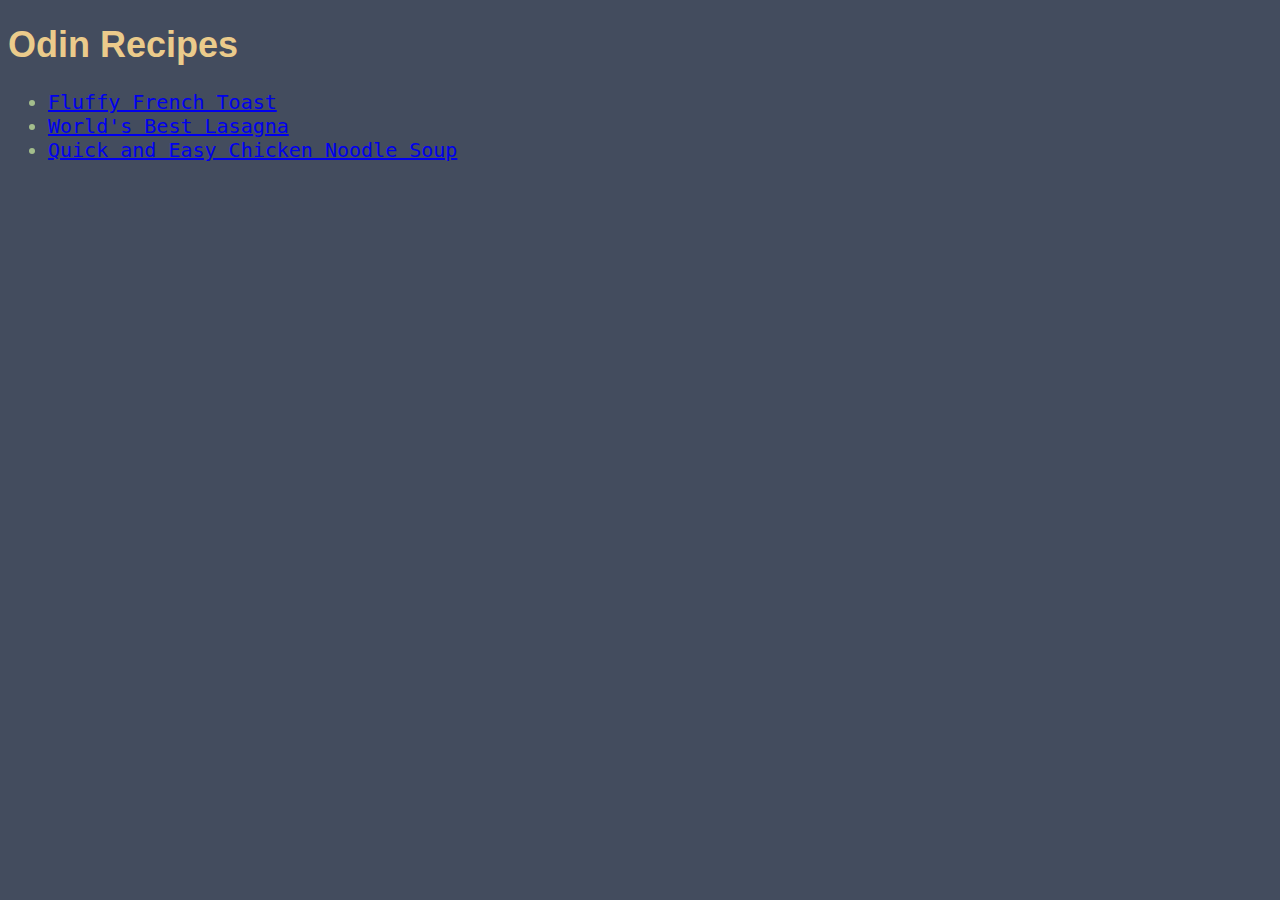
<file: index.html>
<!DOCTYPE html>
<html lang="en">

<head>
    <title>Odin Recipes</title>
    <meta charset="UTF-8">
    <link rel="stylesheet" href="style.css">
</head>

<body>
    <h1>Odin Recipes</h1>

    <ul>
    <li class="link"><a href="recipes/frenchtoast.html">Fluffy French Toast</a></li>

    <li class="link"><a href="recipes/lasagna.html">World's Best Lasagna</a></li>

    <li class="link"><a href="recipes/chicken-noodlesoup.html">Quick and Easy Chicken Noodle Soup</a></li>
    </ul>

</body>

</html>
</file>
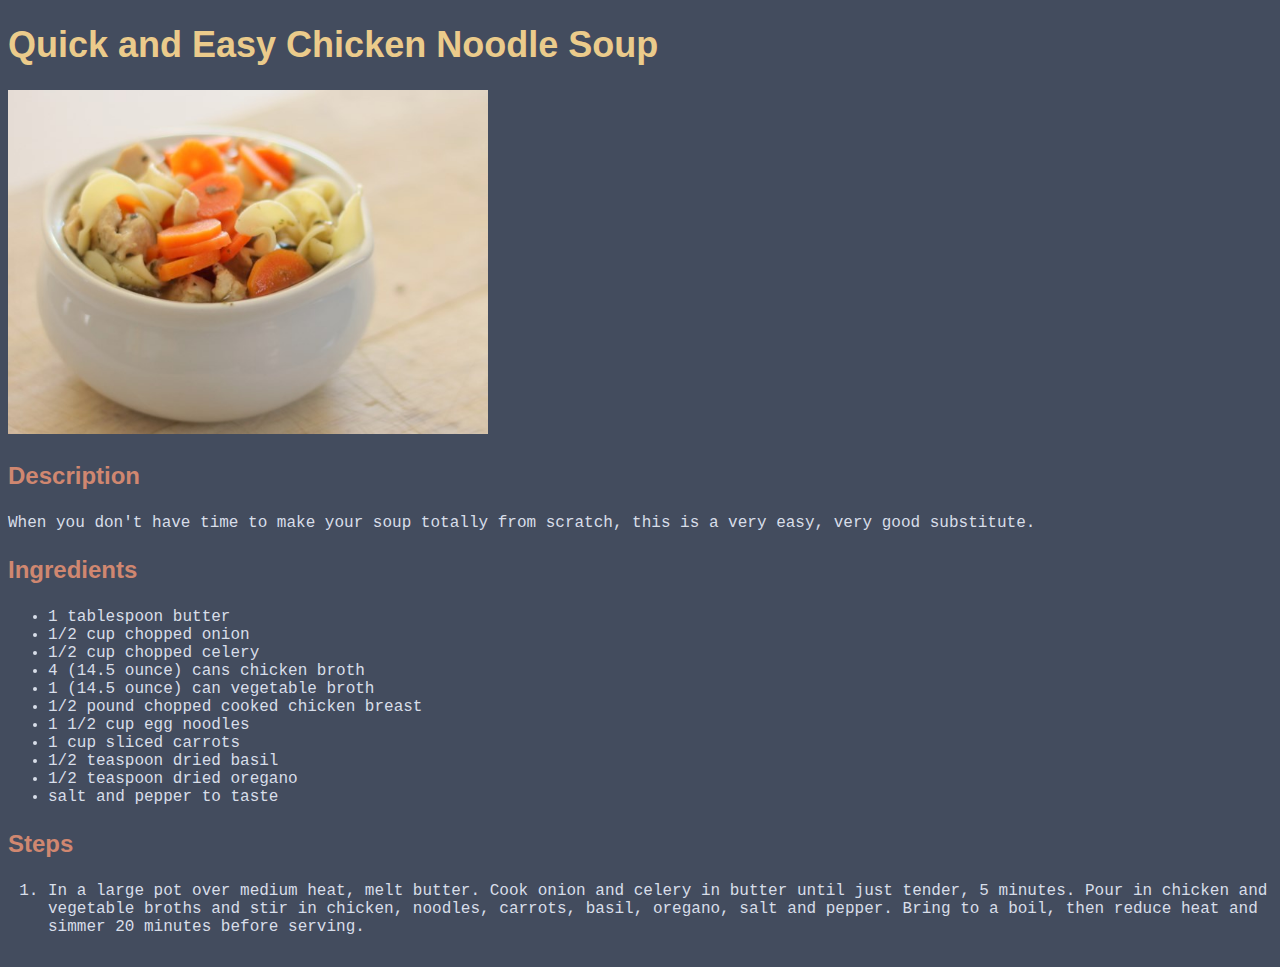
<file: recipes/chicken-noodlesoup.html>
<!DOCTYPE html>
<html lang="en">
    <head>
        <title>Quick and Easy Chicken Noodle Soup</title>
        <meta charset="UTF-8">
        <link rel="stylesheet" href="../style.css">
    </head>

    <body>
        <h1>Quick and Easy Chicken Noodle Soup</h1>
        <img src="../images/soup.jpg" alt="Quick and Easy Chicken Noodle Soup">

        <h3>Description</h3>
        <p>When you don't have time to make your soup totally from scratch, this is a very easy, very good substitute.</p>
   
        <h3>Ingredients</h3>
        <ul>
            <li>1 tablespoon butter</li>
            <li>1/2 cup chopped onion</li>
            <li>1/2 cup chopped celery</li>
            <li>4 (14.5 ounce) cans chicken broth</li>
            <li>1 (14.5 ounce) can vegetable broth</li>
            <li>1/2 pound chopped cooked chicken breast</li>
            <li>1 1/2 cup egg noodles</li>
            <li>1 cup sliced carrots</li>
            <li>1/2 teaspoon dried basil</li>
            <li>1/2 teaspoon dried oregano</li>
            <li>salt and pepper to taste</li>
        </ul>

        <h3>Steps</h3>
        <ol>
            <li>In a large pot over medium heat, melt butter. Cook onion and celery in butter until just tender, 5 minutes. 
                Pour in chicken and vegetable broths and stir in chicken, noodles, carrots, basil, oregano, salt and pepper. 
                Bring to a boil, then reduce heat and simmer 20 minutes before serving.</li>
        </ol>

    </body>

</html>
</file>
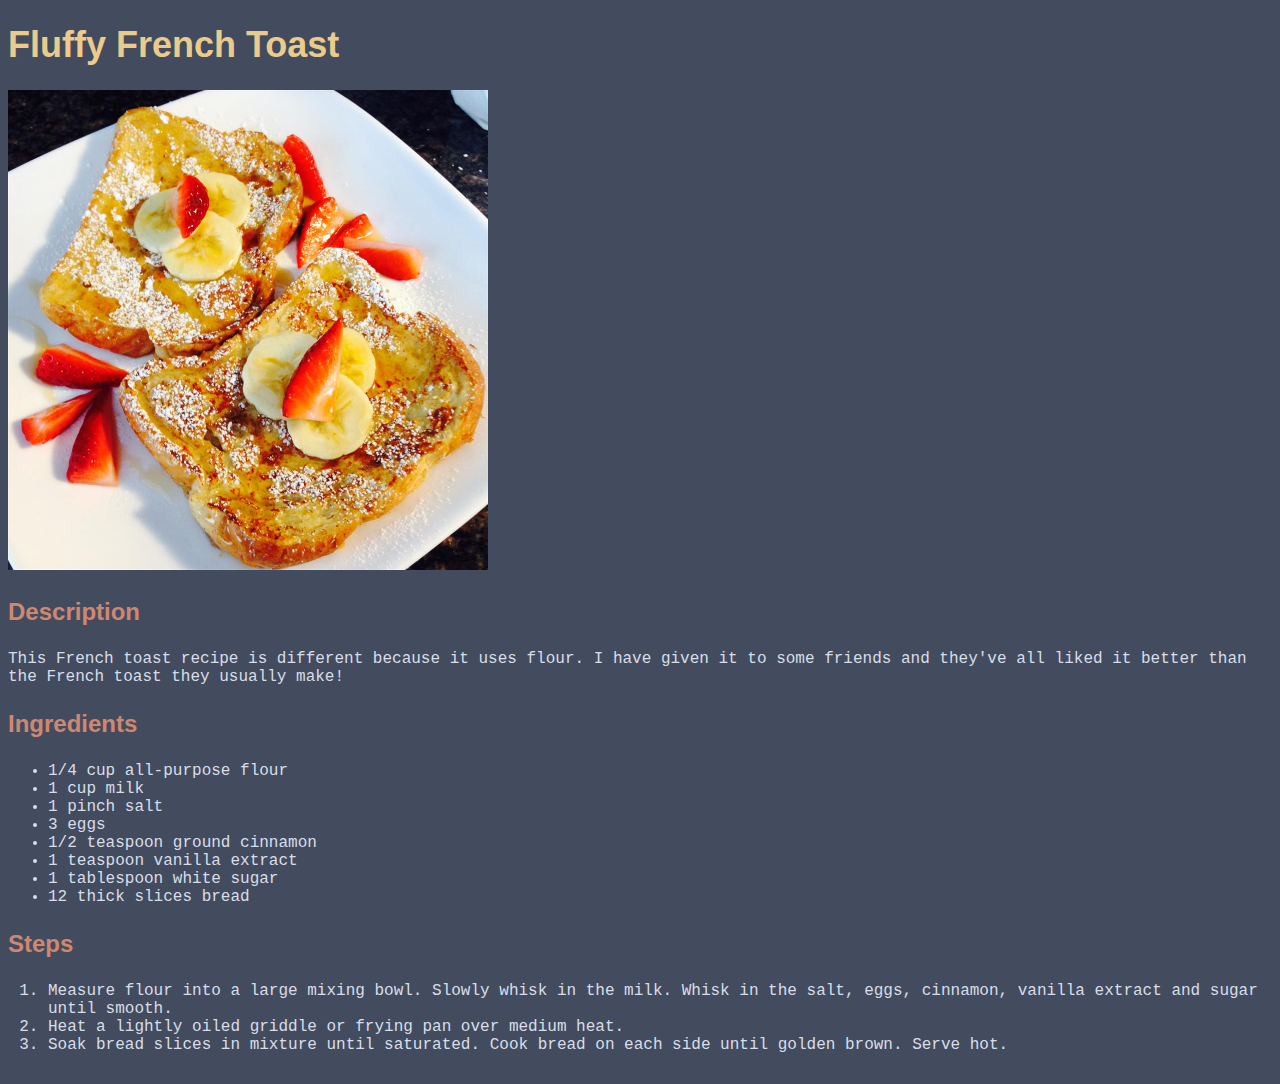
<file: recipes/frenchtoast.html>
<!DOCTYPE html>
<html lang="en">
    <head>
        <title>Fluffy French Toast</title>
        <meta charset="UTF-8">
        <link rel="stylesheet" href="../style.css">
    </head>

    <body>
        <h1>Fluffy French Toast</h1>
        <img src="../images/frenchtoast.jpg">

        <h3>Description</h3>
        <p>This French toast recipe is different because it uses flour. I have given it to some friends and they've all liked it better than the French toast they usually make!</p>
   
        <h3>Ingredients</h3>
        <ul>
            <li>1/4 cup all-purpose flour</li>
            <li>1 cup milk</li>
            <li>1 pinch salt</li>
            <li>3 eggs</li>
            <li>1/2 teaspoon ground cinnamon</li>
            <li>1 teaspoon vanilla extract</li>
            <li>1 tablespoon white sugar</li>
            <li>12 thick slices bread</li>
        </ul>

        <h3>Steps</h3>
        <ol>
            <li>Measure flour into a large mixing bowl. Slowly whisk in the milk. Whisk in the salt, eggs, cinnamon, vanilla extract and sugar until smooth.</li>
            <li>Heat a lightly oiled griddle or frying pan over medium heat.</li>
            <li>Soak bread slices in mixture until saturated. Cook bread on each side until golden brown. Serve hot.</li>
        </ol>

    </body>

</html>
</file>
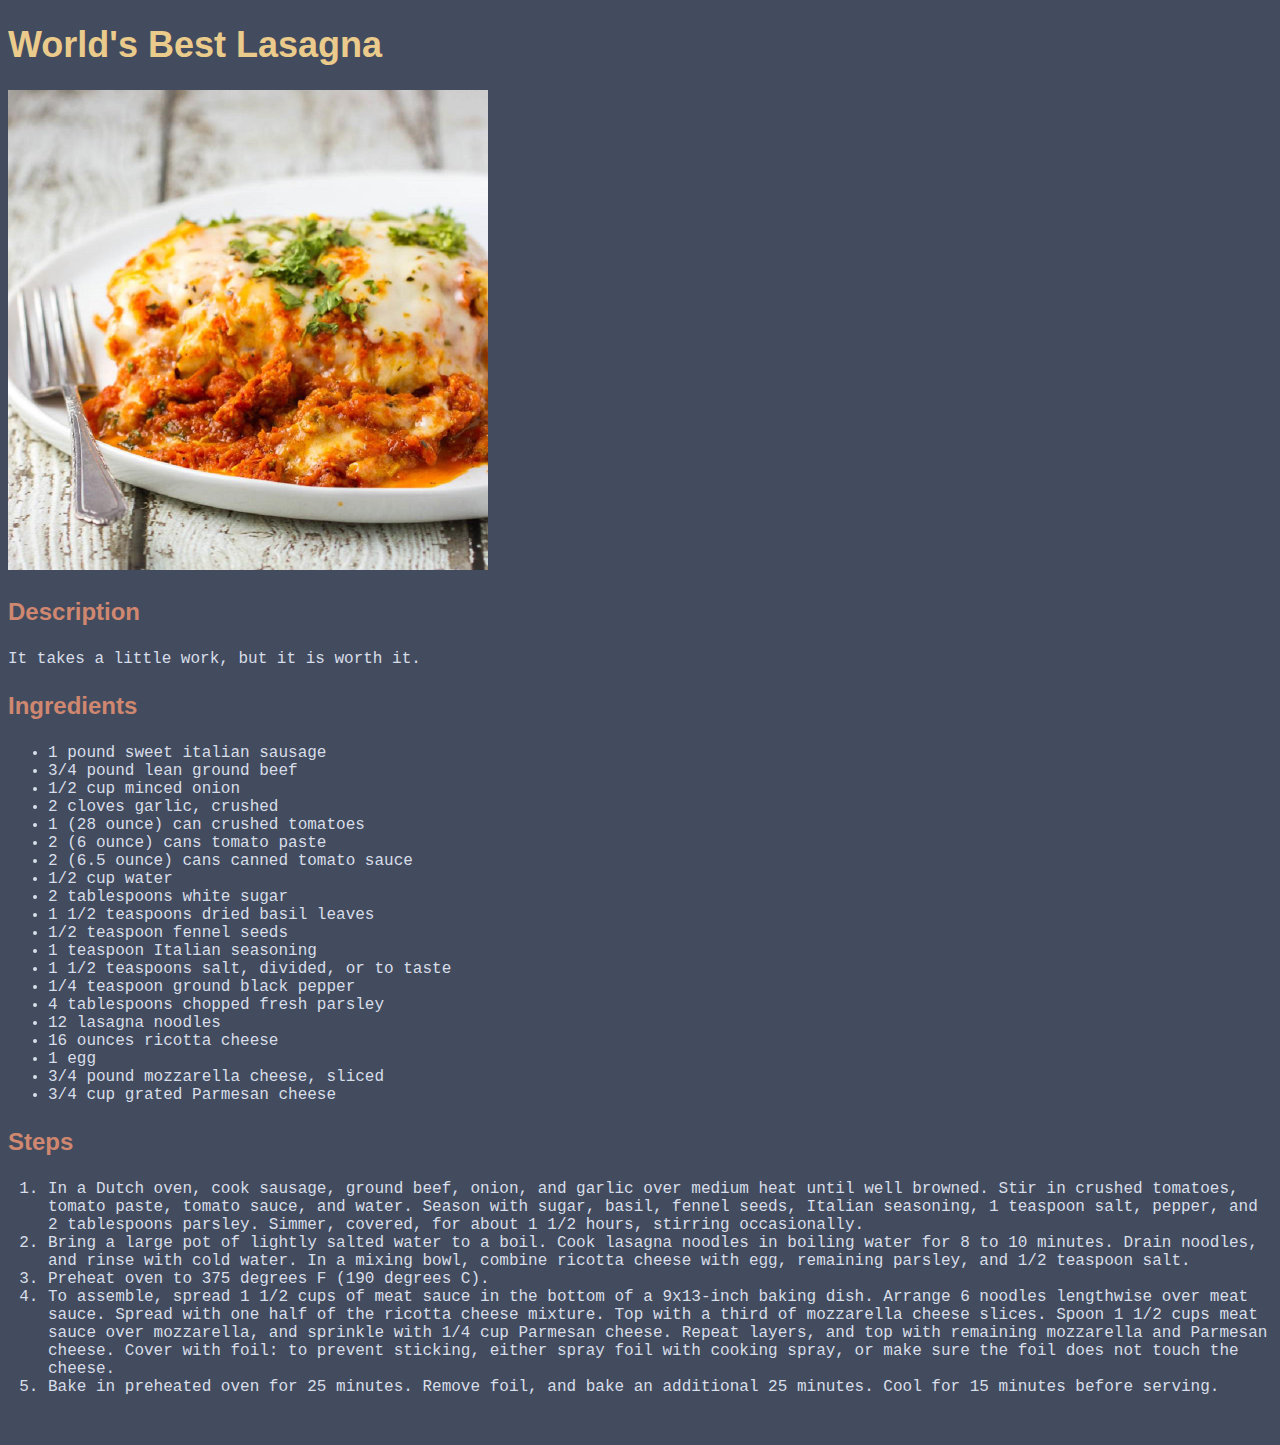
<file: recipes/lasagna.html>
<!DOCTYPE html>
<html lang="en">
    <head>
        <title>World's Best Lasagna</title>
        <meta charset="UTF-8">
        <link rel="stylesheet" href="../style.css">
    </head>

    <body>
        <h1>World's Best Lasagna</h1>
        <img src="../images/lasagna.jpg" alt="World's Best Lasagna">

        <h3>Description</h3>
        <p>It takes a little work, but it is worth it.</p>
   
        <h3>Ingredients</h3>
        <ul>
            <li>1 pound sweet italian sausage</li>
            <li>3/4 pound lean ground beef</li>
            <li>1/2 cup minced onion</li>
            <li>2 cloves garlic, crushed</li>
            <li>1 (28 ounce) can crushed tomatoes</li>
            <li>2 (6 ounce) cans tomato paste</li>
            <li>2 (6.5 ounce) cans canned tomato sauce</li>
            <li>1/2 cup water</li>
            <li>2 tablespoons white sugar</li>
            <li>1 1/2 teaspoons dried basil leaves</li>
            <li>1/2 teaspoon fennel seeds</li>
            <li>1 teaspoon Italian seasoning</li>
            <li>1 1/2 teaspoons salt, divided, or to taste</li>
            <li>1/4 teaspoon ground black pepper</li>
            <li>4 tablespoons chopped fresh parsley</li>
            <li>12 lasagna noodles</li>
            <li>16 ounces ricotta cheese</li>
            <li>1 egg</li>
            <li>3/4 pound mozzarella cheese, sliced</li>
            <li>3/4 cup grated Parmesan cheese</li>
        </ul>

        <h3>Steps</h3>
        <ol>
            <li>In a Dutch oven, cook sausage, ground beef, onion, and garlic over medium heat until well browned. Stir in crushed tomatoes, tomato paste, tomato sauce, and water. 
                Season with sugar, basil, fennel seeds, Italian seasoning, 1 teaspoon salt, pepper, and 2 tablespoons parsley. Simmer, covered, for about 1 1/2 hours, stirring occasionally.</li>
            <li>Bring a large pot of lightly salted water to a boil. Cook lasagna noodles in boiling water for 8 to 10 minutes. 
                Drain noodles, and rinse with cold water. In a mixing bowl, combine ricotta cheese with egg, remaining parsley, and 1/2 teaspoon salt.</li>
            <li>Preheat oven to 375 degrees F (190 degrees C).</li>
            <li>To assemble, spread 1 1/2 cups of meat sauce in the bottom of a 9x13-inch baking dish. Arrange 6 noodles lengthwise over meat sauce. Spread with one half of the ricotta cheese mixture.
                Top with a third of mozzarella cheese slices. Spoon 1 1/2 cups meat sauce over mozzarella, and sprinkle with 1/4 cup Parmesan cheese. 
                Repeat layers, and top with remaining mozzarella and Parmesan cheese. Cover with foil: to prevent sticking, either spray foil with cooking spray, or make sure the foil does not touch the cheese.</li>
            <li>Bake in preheated oven for 25 minutes. Remove foil, and bake an additional 25 minutes. Cool for 15 minutes before serving.</li>
        </ol>

    </body>

</html>
</file>
<file: style.css>
body {
  background-color: #434c5e;
}

h1 {
  color: #ebcb8b;
  font-size: 36px;
  font-family: Arial, Helvetica, sans-serif;
}

h3 {
  color: #d08770;
  font-family: Verdana, Geneva, Tahoma, sans-serif;
  font-size: 24px;
}

li,
p {
  color: #d8dee9;
  font-size: 16px;
  font-family: monospace;
}

.link {
  color: #a3be8c;
  font-size: 20px;
  
}

img {
  height: auto;
  width: 480px;
}
</file>
